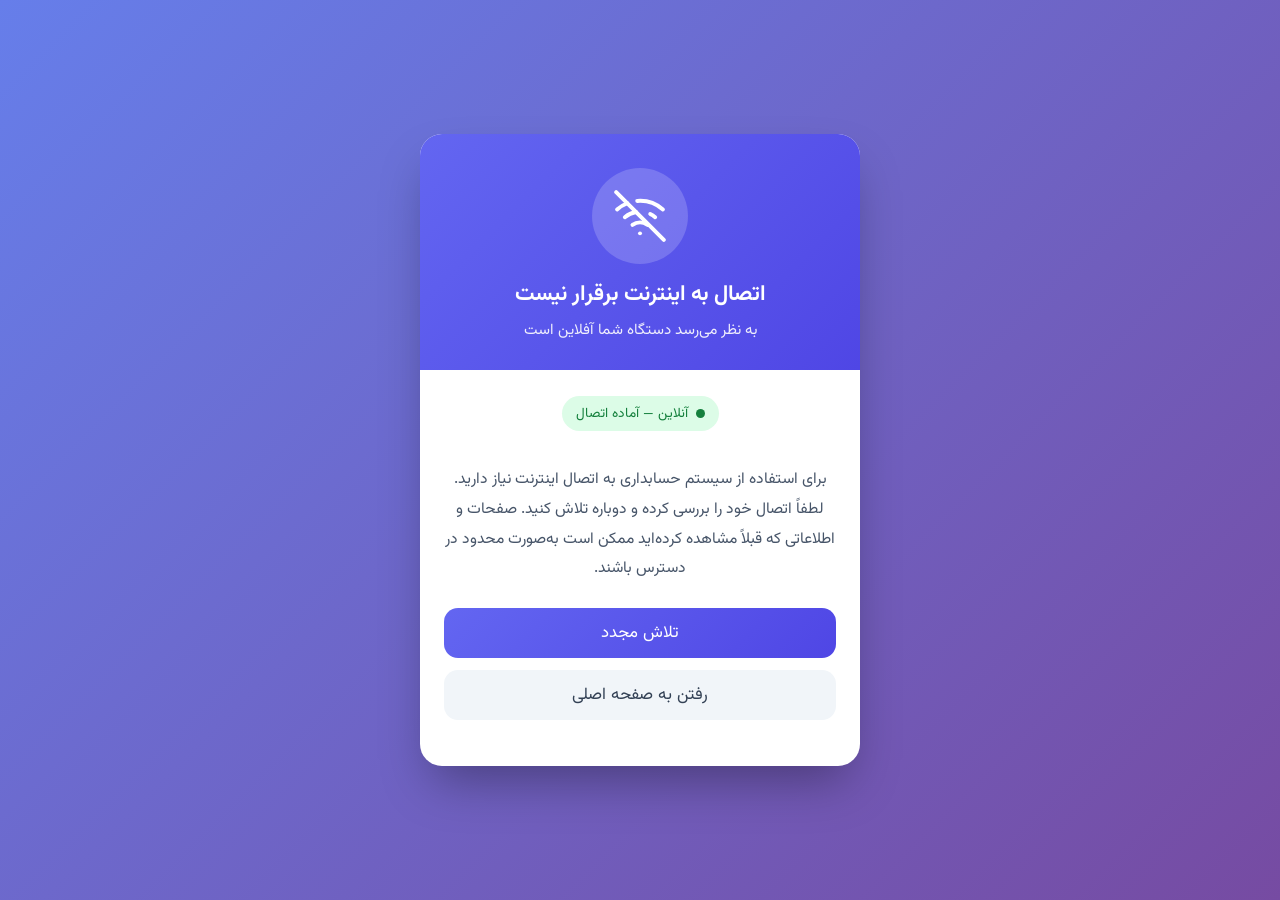
<file: offline.html>
<!DOCTYPE html>
<html lang="fa" dir="rtl">
<head>
  <meta charset="UTF-8">
  <meta name="viewport" content="width=device-width, initial-scale=1.0, viewport-fit=cover">
  <meta name="theme-color" content="#4f46e5">
  <title>عدم اتصال به اینترنت</title>
  <link rel="manifest" href="manifest.php">
  <link rel="icon" href="favicon.ico" sizes="any">
  <link rel="apple-touch-icon" href="assets/icons/apple-touch-icon.png">
  <link rel="stylesheet" href="assets/css/vazirmatn-font-face.css">
  <style>
    :root { --indigo: #6366f1; --indigo-dark: #4f46e5; }
    * { box-sizing: border-box; }
    body {
      margin: 0;
      font-family: 'Vazirmatn', 'Segoe UI', Tahoma, sans-serif;
      background: linear-gradient(135deg, #667eea 0%, #764ba2 100%);
      min-height: 100vh;
      min-height: 100dvh;
      display: flex;
      align-items: center;
      justify-content: center;
      padding: calc(20px + env(safe-area-inset-top)) 20px calc(20px + env(safe-area-inset-bottom));
      color: #1e293b;
    }
    .card {
      width: 100%;
      max-width: 440px;
      background: #fff;
      border-radius: 22px;
      box-shadow: 0 25px 50px -12px rgba(0,0,0,.35);
      overflow: hidden;
      text-align: center;
    }
    .card-head {
      background: linear-gradient(135deg, var(--indigo), var(--indigo-dark));
      color: #fff;
      padding: 34px 22px 28px;
    }
    .icon-wrap {
      width: 96px; height: 96px;
      margin: 0 auto 14px;
      border-radius: 50%;
      background: rgba(255,255,255,.18);
      display: flex; align-items: center; justify-content: center;
    }
    .icon-wrap svg { width: 52px; height: 52px; }
    .card-head h1 { font-size: 1.35rem; margin: 0 0 6px; }
    .card-head p { margin: 0; opacity: .9; font-size: .95rem; }
    .card-body { padding: 26px 24px 30px; }
    .card-body p { color: #475569; line-height: 1.9; font-size: .98rem; }
    .status {
      display: inline-flex; align-items: center; gap: 8px;
      font-size: .85rem; font-weight: 600;
      padding: 7px 14px; border-radius: 50px; margin-bottom: 18px;
    }
    .status.off { background: #fee2e2; color: #b91c1c; }
    .status.on  { background: #dcfce7; color: #15803d; }
    .dot { width: 9px; height: 9px; border-radius: 50%; background: currentColor; }
    .btn {
      -webkit-appearance: none; appearance: none; border: 0; cursor: pointer;
      width: 100%; min-height: 50px; font-size: 1.05rem; font-weight: 600;
      font-family: inherit;
      border-radius: 14px; padding: 12px 18px; margin-top: 8px;
      background: linear-gradient(135deg, var(--indigo), var(--indigo-dark));
      color: #fff; transition: transform .15s ease, box-shadow .15s ease;
      touch-action: manipulation;
    }
    .btn:active { transform: scale(.98); }
    .btn[disabled] { opacity: .6; cursor: progress; }
    .btn-secondary {
      background: #f1f5f9; color: #334155; margin-top: 12px;
    }
    .cached {
      margin-top: 22px; text-align: right;
      border-top: 1px solid #eef2f7; padding-top: 18px;
    }
    .cached h2 { font-size: .95rem; color: #334155; margin: 0 0 10px; }
    .cached ul { list-style: none; padding: 0; margin: 0; }
    .cached li {
      display: flex; justify-content: space-between; align-items: center;
      font-size: .86rem; color: #64748b; padding: 7px 0;
      border-bottom: 1px dashed #eef2f7;
    }
    .cached li:last-child { border-bottom: 0; }
    .badge { background: #eef2ff; color: #4338ca; border-radius: 50px; padding: 2px 10px; font-weight: 600; }
    .muted { color: #94a3b8; font-size: .8rem; margin-top: 14px; }
  </style>
</head>
<body>
  <main class="card">
    <div class="card-head">
      <div class="icon-wrap" aria-hidden="true">
        <svg viewBox="0 0 24 24" fill="none" stroke="#fff" stroke-width="1.8" stroke-linecap="round" stroke-linejoin="round">
          <path d="M1 1l22 22"/>
          <path d="M16.72 11.06A10.94 10.94 0 0119 12.55"/>
          <path d="M5 12.55a10.94 10.94 0 015.17-2.39"/>
          <path d="M10.71 5.05A16 16 0 0122.58 9"/>
          <path d="M1.42 9a15.91 15.91 0 014.7-2.88"/>
          <path d="M8.53 16.11a6 6 0 016.95 0"/>
          <line x1="12" y1="20" x2="12.01" y2="20"/>
        </svg>
      </div>
      <h1>اتصال به اینترنت برقرار نیست</h1>
      <p>به نظر می‌رسد دستگاه شما آفلاین است</p>
    </div>
    <div class="card-body">
      <span class="status off" id="conn-status"><span class="dot"></span> آفلاین</span>
      <p>
        برای استفاده از سیستم حسابداری به اتصال اینترنت نیاز دارید.
        لطفاً اتصال خود را بررسی کرده و دوباره تلاش کنید.
        صفحات و اطلاعاتی که قبلاً مشاهده کرده‌اید ممکن است به‌صورت محدود در دسترس باشند.
      </p>

      <button class="btn" id="retry-btn" type="button">تلاش مجدد</button>
      <button class="btn btn-secondary" id="home-btn" type="button">رفتن به صفحه اصلی</button>

      <div class="cached" id="cached-box" style="display:none">
        <h2>اطلاعات ذخیره‌شده در دستگاه</h2>
        <ul id="cached-list"></ul>
      </div>

      <p class="muted" id="last-sync"></p>
    </div>
  </main>

  <script>
    var statusEl = document.getElementById('conn-status');
    var retryBtn = document.getElementById('retry-btn');
    var homeBtn  = document.getElementById('home-btn');

    function setStatus() {
      if (navigator.onLine) {
        statusEl.className = 'status on';
        statusEl.innerHTML = '<span class="dot"></span> آنلاین — آماده اتصال';
      } else {
        statusEl.className = 'status off';
        statusEl.innerHTML = '<span class="dot"></span> آفلاین';
      }
    }

    function retry() {
      retryBtn.disabled = true;
      retryBtn.textContent = 'در حال بررسی اتصال…';
      var goHome = function () { window.location.replace('index.php?_=' + Date.now()); };
      var fail = function () {
        retryBtn.disabled = false;
        retryBtn.textContent = 'تلاش مجدد';
        setStatus();
        if (!navigator.onLine) {
          statusEl.innerHTML = '<span class="dot"></span> هنوز آفلاین هستید';
        }
      };
      // If online but SW is stuck serving offline responses, unregister + clear caches then reload.
      var resetSwThenReload = function () {
        var p = Promise.resolve();
        if ('serviceWorker' in navigator) {
          p = navigator.serviceWorker.getRegistrations().then(function (regs) {
            return Promise.all(regs.map(function (r) { return r.unregister(); }));
          });
        }
        return p.then(function () {
          if (!('caches' in window)) return;
          return caches.keys().then(function (keys) {
            return Promise.all(keys.map(function (k) { return caches.delete(k); }));
          });
        }).then(goHome).catch(goHome);
      };
      fetch('index.php?ping=' + Date.now(), { cache: 'no-store', credentials: 'same-origin' })
        .then(function (res) {
          if (res && res.ok) { goHome(); return; }
          if (navigator.onLine) return resetSwThenReload();
          fail();
        })
        .catch(function () {
          if (navigator.onLine) return resetSwThenReload();
          fail();
        });
    }

    retryBtn.addEventListener('click', retry);
    homeBtn.addEventListener('click', function () { window.location.href = 'index.php'; });
    window.addEventListener('online', function () { setStatus(); });
    window.addEventListener('offline', setStatus);
    setStatus();
    if (navigator.onLine) { /* came back while on page */ }

    // Show a summary of what is available offline from the Cache Storage.
    (function showCached() {
      if (!('caches' in window)) return;
      caches.keys().then(function (names) {
        var box = document.getElementById('cached-box');
        var list = document.getElementById('cached-list');
        Promise.all(names.map(function (n) {
          return caches.open(n).then(function (c) {
            return c.keys().then(function (reqs) { return { name: n, count: reqs.length }; });
          });
        })).then(function (rows) {
          rows = rows.filter(function (r) { return r.count > 0; });
          if (!rows.length) return;
          box.style.display = 'block';
          var labelMap = { static: 'فایل‌های برنامه (CSS/JS/تصاویر)', dynamic: 'صفحات بازدیدشده' };
          rows.forEach(function (r) {
            var li = document.createElement('li');
            var key = r.name.indexOf('static') > -1 ? 'static' : (r.name.indexOf('dynamic') > -1 ? 'dynamic' : r.name);
            var label = labelMap[key] || r.name;
            li.innerHTML = '<span>' + label + '</span><span class="badge">' + r.count + ' مورد</span>';
            list.appendChild(li);
          });
        });
      });
    })();

    // Last successful sync time (written by the app when online).
    try {
      var ls = localStorage.getItem('hesab_last_online');
      if (ls) {
        var d = new Date(parseInt(ls, 10));
        document.getElementById('last-sync').textContent =
          'آخرین اتصال موفق: ' + d.toLocaleString('fa-IR');
      }
    } catch (e) {}
  </script>
</body>
</html>
</file>
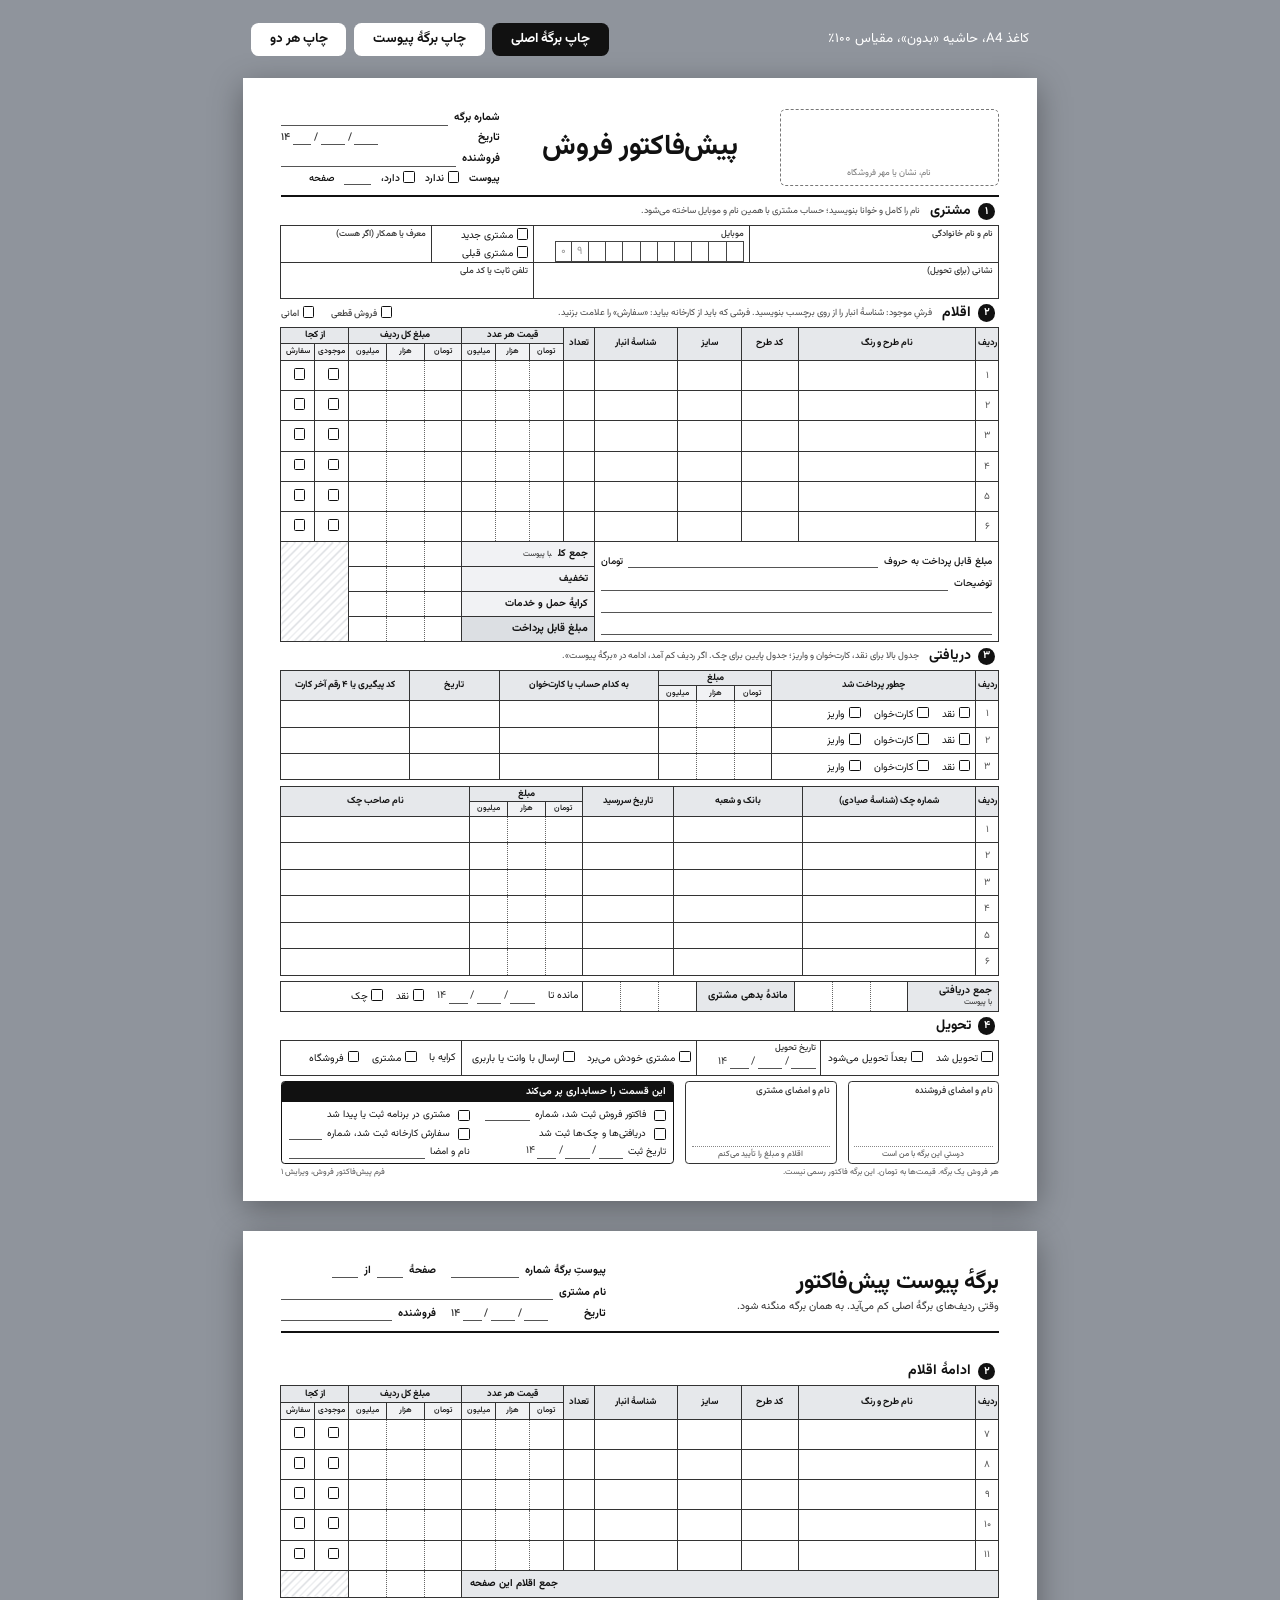
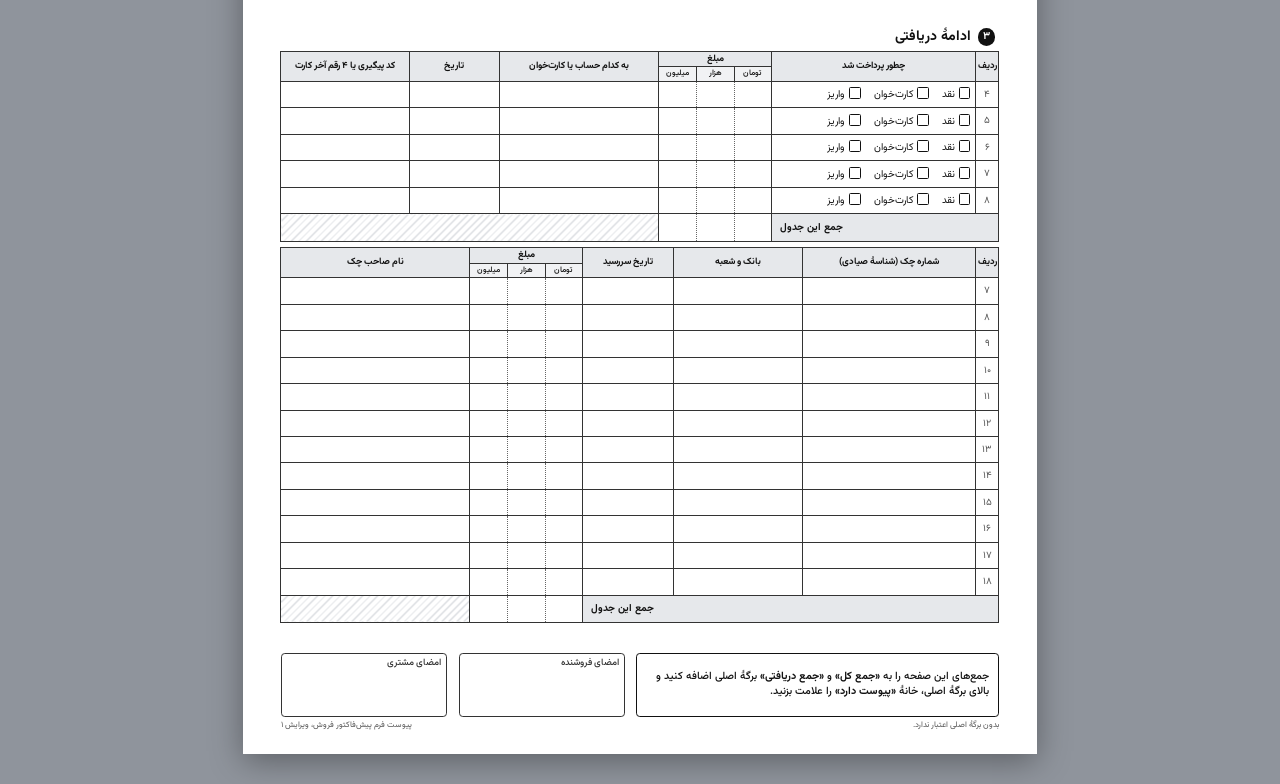
<file: assets/forms/pish-factor-forush.html>
<!DOCTYPE html>
<html lang="fa" dir="rtl">
<head>
<meta charset="UTF-8">
<meta name="viewport" content="width=device-width, initial-scale=1">
<title>پیش‌فاکتور فروش — فرم کاغذی</title>
<!--
  فرم کاغذی «پیش‌فاکتور فروش» (A4، یک صفحه، سیاه‌وسفید).
  مسئول فروش با خودکار پر می‌کند؛ حسابدار از روی آن در برنامه وارد می‌کند.
  ترتیب بخش‌ها همان ترتیب فرم «فاکتور فروش» برنامه است:
  مشتری ← اقلام ← تخفیف و جمع ← دریافتی‌ها (نقد/چک) ← تحویل.
  چاپ: Ctrl+P ← کاغذ A4 ← حاشیه «None/بدون» ← مقیاس ۱۰۰٪.
-->
<style>
@font-face { font-family: 'Vazirmatn'; font-weight: 400; font-style: normal; src: url([data-uri]) format('woff2'); }
@font-face { font-family: 'Vazirmatn'; font-weight: 500; font-style: normal; src: url([data-uri]) format('woff2'); }
@font-face { font-family: 'Vazirmatn'; font-weight: 700; font-style: normal; src: url([data-uri]) format('woff2'); }

@page { size: A4; margin: 0; }
* { box-sizing: border-box; }
html, body { margin: 0; padding: 0; }
body {
    font-family: 'Vazirmatn', Tahoma, sans-serif;
    font-size: 8pt; line-height: 1.35; color: #111; background: #8f949c;
    -webkit-print-color-adjust: exact; print-color-adjust: exact;
}
.page {
    width: 210mm; height: 297mm; margin: 8mm auto; padding: 8mm 10mm 6mm; background: #fff;
    display: flex; flex-direction: column; justify-content: space-between; overflow: hidden;
    box-shadow: 0 2mm 8mm rgba(0, 0, 0, .35);
}
.screen-only { width: 210mm; max-width: 100%; margin: 6mm auto -2mm; padding: 0 2mm; color: #fff; font-size: 10pt; display: flex; flex-wrap: wrap; gap: 2mm 3mm; justify-content: space-between; align-items: center; }
.screen-only div { display: flex; flex-wrap: wrap; gap: 2mm; }
.screen-only button { font: inherit; font-weight: 700; padding: 2mm 5mm; border: 0; border-radius: 2mm; background: #111; color: #fff; cursor: pointer; }
.screen-only button.alt { background: #fff; color: #111; }
@media print {
    body { background: #fff; }
    .page { margin: 0; box-shadow: none; height: 296.6mm; break-after: page; }
    .page:last-of-type { break-after: auto; }
    .screen-only { display: none; }
    body[data-print="main"] .page.cont, body[data-print="cont"] .page.main { display: none; }
    body[data-print="main"] .page.main { break-after: auto; }
}

/* ---------- header ---------- */
.head { display: grid; grid-template-columns: 58mm 1fr 58mm; align-items: stretch; gap: 4mm; padding-bottom: 2.5mm; border-bottom: .7mm solid #111; }
.shop { border: .25mm dashed #777; border-radius: 1.5mm; display: flex; align-items: flex-end; justify-content: center; padding: 1.2mm; color: #777; font-size: 6.6pt; }
.shop.filled { border: 0; padding: 0; align-items: center; justify-content: flex-start; gap: 2.5mm; color: #111; max-height: 21mm; overflow: hidden; }
.shop.filled img { max-height: 16mm; max-width: 18mm; object-fit: contain; flex: none; }
.shop.filled div { display: flex; flex-direction: column; gap: .4mm; min-width: 0; }
.shop.filled b { font-size: 11.5pt; font-weight: 700; line-height: 1.35; }
.shop.filled span { font-size: 7.4pt; color: #333; line-height: 1.35; direction: ltr; text-align: right; unicode-bidi: plaintext; }
.title { text-align: center; display: flex; flex-direction: column; justify-content: center; }
.title h1 { margin: 0; font-size: 21pt; font-weight: 700; letter-spacing: -.2pt; line-height: 1.25; }
.title p { margin: .6mm 0 0; font-size: 8pt; color: #333; }
.meta { display: flex; flex-direction: column; justify-content: space-between; gap: 1.2mm; }
.meta div { display: flex; align-items: flex-end; gap: 1.5mm; font-weight: 500; }
.meta .line { height: 4.5mm; }
.meta .att { align-items: center; gap: 2.6mm; font-size: 7.6pt; }
.meta .att .line { flex: 0 0 7mm; height: 3.6mm; }
.meta b { font-weight: 700; white-space: nowrap; }
.line { flex: 1; border-bottom: .25mm solid #555; height: 5.4mm; }

/* ---------- sections ---------- */
.sec-title { display: flex; align-items: center; gap: 1.8mm; margin-bottom: 1.1mm; }
.sec-title .n { width: 4.6mm; height: 4.6mm; border-radius: 50%; background: #111; color: #fff; font-weight: 700; font-size: 8pt; display: inline-flex; align-items: center; justify-content: center; line-height: 1; padding-top: .3mm; }
.sec-title h2 { margin: 0; font-size: 10.5pt; font-weight: 700; }
.sec-title span { font-size: 6.9pt; color: #444; margin-inline-start: 1mm; }
.sec-title .kind { margin-inline-start: auto; font-size: 7.6pt; color: #111; font-weight: 500; display: inline-flex; gap: 3.4mm; }
.sub-title { font-size: 7.6pt; font-weight: 700; margin: 1.3mm 0 .6mm; }

table { width: 190mm; border-collapse: collapse; table-layout: fixed; }
th, td { border: .22mm solid #333; padding: 0; vertical-align: top; }
table.box { border: .45mm solid #111; }
th { background: #e6e8eb; font-size: 7pt; font-weight: 700; text-align: center; vertical-align: middle; line-height: 1.15; padding: .5mm .4mm; }
th.g { font-size: 6pt; font-weight: 500; background: #f1f2f4; }
td .lb { display: block; padding: .7mm 1.3mm 0; font-size: 6.6pt; color: #333; font-weight: 500; line-height: 1.2; }
td.c { text-align: center; vertical-align: middle; }
td.no { text-align: center; vertical-align: middle; font-size: 7.4pt; color: #555; }
/* amount cells: میلیون | هزار | تومان */
td.a { border-inline: .22mm dotted #666; }
td.a.first { border-inline-start: .22mm solid #333; }
td.a.last { border-inline-end: .22mm solid #333; }

.cb { display: inline-block; width: 3.1mm; height: 3.1mm; border: .3mm solid #111; border-radius: .4mm; vertical-align: -0.55mm; margin-inline-end: 1mm; background: #fff; }
.opts { display: flex; flex-wrap: wrap; align-items: center; gap: .6mm 3.4mm; padding: .9mm 1.3mm 0; font-size: 7.6pt; }
td.mid .opts { padding-top: 0; }
td.mid { vertical-align: middle; }
.date { direction: ltr; unicode-bidi: isolate; display: inline-flex; align-items: flex-end; gap: .7mm; font-size: 8pt; color: #333; }
.date i { display: inline-block; width: 6.4mm; border-bottom: .25mm solid #555; height: 4mm; }
.date i.y { width: 5mm; }
.comb { direction: ltr; display: inline-flex; margin: .5mm 1.3mm 0; }
.comb i { width: 4.55mm; height: 5.6mm; border: .22mm solid #444; border-inline-start: 0; display: inline-flex; align-items: center; justify-content: center; font-style: normal; font-size: 8.5pt; color: #999; }
.comb i:first-child { border-inline-start: .22mm solid #444; }

/* row heights */
.cust tr { height: 9.4mm; }
.items thead tr { height: 4.4mm; }
.items tbody tr { height: 8mm; }
.items tfoot tr { height: 6.6mm; }
.items tfoot td.tl { vertical-align: middle; font-weight: 700; font-size: 7.6pt; padding: 0 1.5mm; background: #f1f2f4; }
.items tfoot td.tl small { font-size: 5.8pt; font-weight: 500; color: #444; margin-inline-start: 1.5mm; }
.items tfoot tr.pay td { border-top: .45mm solid #111; }
.items tfoot tr.pay td.tl { background: #dcdfe3; font-size: 8pt; }
.items tfoot td.free { padding: 1mm 1.6mm 1.2mm; }
.items tfoot td.blank { background: repeating-linear-gradient(135deg, #fff 0 1.1mm, #d9dce0 1.1mm 1.4mm); }
.free .row { display: flex; align-items: flex-end; gap: 1.5mm; font-size: 7.4pt; font-weight: 500; height: 5.9mm; }
.free .row .line { height: 4.5mm; }
.pays thead tr { height: 3.9mm; }
.pays tbody tr { height: 7mm; }
.sum tr { height: 8mm; }
.sum td.tl { vertical-align: middle; font-weight: 700; font-size: 7.6pt; padding: 0 1.5mm; background: #e6e8eb; line-height: 1.2; }
.sum td.tl small { display: block; font-size: 5.8pt; font-weight: 500; color: #444; }
.deliv tr { height: 9.4mm; }

/* signatures + accounting */
.foot { display: grid; grid-template-columns: 40mm 40mm 1fr; gap: 3mm; height: 22mm; }
.sign { border: .22mm solid #333; border-radius: 1mm; padding: .9mm 1.4mm; font-size: 7pt; font-weight: 500; color: #333; display: flex; flex-direction: column; justify-content: space-between; }
.sign small { font-size: 6pt; color: #666; text-align: center; border-top: .2mm dotted #888; padding-top: .5mm; }
.acc { border: .45mm solid #111; border-radius: 1mm; display: flex; flex-direction: column; overflow: hidden; }
.acc h3 { margin: 0; padding: .8mm 2mm; background: #111; color: #fff; font-size: 7.6pt; font-weight: 700; }
.acc .body { flex: 1; display: grid; grid-template-columns: 1fr 1fr; gap: .4mm 4mm; padding: 1.3mm 2mm 1.2mm; font-size: 7.3pt; align-content: space-between; }
.acc .body > div { display: flex; align-items: flex-end; gap: 1.2mm; white-space: nowrap; }
.acc .body .line { height: 3.9mm; }
/* continuation sheet */
.head.cont { grid-template-columns: 1fr 86mm; }
.head.cont .title { text-align: start; }
.head.cont .title h1 { font-size: 17pt; }
.head.cont .meta { display: grid; grid-template-columns: 1fr 1fr; gap: 1.2mm 4mm; }
.head.cont .meta .wide { grid-column: 1 / -1; }
.head.cont .meta .pg .line { flex: 0 0 7mm; }
table.more tfoot tr { height: 7.3mm; }
table.more tfoot td.tl { vertical-align: middle; text-align: left; font-weight: 700; font-size: 7.6pt; padding: 0 2mm; background: #e6e8eb; border-top: .45mm solid #111; }
table.more tfoot td.a { border-top: .45mm solid #111; }
table.more tfoot td.blank { border-top: .45mm solid #111; background: repeating-linear-gradient(135deg, #fff 0 1.1mm, #d9dce0 1.1mm 1.4mm); }
.carry { border: .45mm solid #111; border-radius: 1mm; padding: 1.6mm 2.4mm; font-size: 8pt; font-weight: 500; display: flex; align-items: center; gap: 2mm; }
.carry b { font-weight: 700; }
.foot.cont { grid-template-columns: 1fr 44mm 44mm; height: 17mm; }
.note { display: flex; justify-content: space-between; font-size: 6.2pt; color: #555; padding-top: .8mm; }
</style>
</head>
<body>
<div class="screen-only">
    <span>کاغذ A4، حاشیه «بدون»، مقیاس ۱۰۰٪</span>
    <div>
        <button type="button" data-print="main">چاپ برگهٔ اصلی</button>
        <button type="button" class="alt" data-print="cont">چاپ برگهٔ پیوست</button>
        <button type="button" class="alt" data-print="both">چاپ هر دو</button>
    </div>
</div>
<div class="page main">

    <header class="head">
        <div class="shop">نام، نشان یا مهر فروشگاه</div>
        <div class="title">
            <h1>پیش‌فاکتور فروش</h1>
        </div>
        <div class="meta">
            <div><b>شماره برگه</b><span class="line"></span></div>
            <div><b>تاریخ</b><span class="date" style="flex:1"><span>۱۴</span><i class="y"></i><span>/</span><i></i><span>/</span><i></i></span></div>
            <div><b>فروشنده</b><span class="line"></span></div>
            <div class="att"><b>پیوست</b><span><i class="cb"></i>ندارد</span><span><i class="cb"></i>دارد،</span><span class="line"></span><span>صفحه</span></div>
        </div>
    </header>

    <section>
        <div class="sec-title"><span class="n">۱</span><h2>مشتری</h2><span>نام را کامل و خوانا بنویسید؛ حساب مشتری با همین نام و موبایل ساخته می‌شود.</span></div>
        <table class="box cust">
            <colgroup><col style="width:66mm"><col style="width:57mm"><col style="width:27mm"><col style="width:40mm"></colgroup>
            <tr>
                <td><span class="lb">نام و نام خانوادگی</span></td>
                <td><span class="lb">موبایل</span><span class="comb"><i>۰</i><i>۹</i><i></i><i></i><i></i><i></i><i></i><i></i><i></i><i></i><i></i></span></td>
                <td class="mid"><div class="opts" style="flex-direction:column;align-items:flex-start;gap:1mm"><span><i class="cb"></i>مشتری جدید</span><span><i class="cb"></i>مشتری قبلی</span></div></td>
                <td><span class="lb">معرف یا همکار (اگر هست)</span></td>
            </tr>
            <tr>
                <td colspan="2"><span class="lb">نشانی (برای تحویل)</span></td>
                <td colspan="2"><span class="lb">تلفن ثابت یا کد ملی</span></td>
            </tr>
        </table>
    </section>

    <section>
        <div class="sec-title"><span class="n">۲</span><h2>اقلام</h2><span>فرشِ موجود: شناسهٔ انبار را از روی برچسب بنویسید. فرشی که باید از کارخانه بیاید: «سفارش» را علامت بزنید.</span><span class="kind"><span><i class="cb"></i>فروش قطعی</span><span><i class="cb"></i>امانی</span></span></div>
        <table class="box items">
            <colgroup>
                <col style="width:6mm"><col style="width:47mm"><col style="width:15mm"><col style="width:17mm"><col style="width:22mm"><col style="width:8mm">
                <col style="width:9mm"><col style="width:9mm"><col style="width:9mm">
                <col style="width:10mm"><col style="width:10mm"><col style="width:10mm">
                <col style="width:9mm"><col style="width:9mm">
            </colgroup>
            <thead>
                <tr>
                    <th rowspan="2">ردیف</th><th rowspan="2">نام طرح و رنگ</th><th rowspan="2">کد طرح</th><th rowspan="2">سایز</th><th rowspan="2">شناسهٔ انبار</th><th rowspan="2">تعداد</th>
                    <th colspan="3">قیمت هر عدد</th><th colspan="3">مبلغ کل ردیف</th><th colspan="2">از کجا</th>
                </tr>
                <tr>
                    <th class="g">تومان</th><th class="g">هزار</th><th class="g">میلیون</th>
                    <th class="g">تومان</th><th class="g">هزار</th><th class="g">میلیون</th>
                    <th class="g">موجودی</th><th class="g">سفارش</th>
                </tr>
            </thead>
            <tbody>
                <tr><td class="no">۱</td><td></td><td></td><td></td><td></td><td></td><td class="a first"></td><td class="a"></td><td class="a last"></td><td class="a first"></td><td class="a"></td><td class="a last"></td><td class="c"><i class="cb"></i></td><td class="c"><i class="cb"></i></td></tr>
<tr><td class="no">۲</td><td></td><td></td><td></td><td></td><td></td><td class="a first"></td><td class="a"></td><td class="a last"></td><td class="a first"></td><td class="a"></td><td class="a last"></td><td class="c"><i class="cb"></i></td><td class="c"><i class="cb"></i></td></tr>
<tr><td class="no">۳</td><td></td><td></td><td></td><td></td><td></td><td class="a first"></td><td class="a"></td><td class="a last"></td><td class="a first"></td><td class="a"></td><td class="a last"></td><td class="c"><i class="cb"></i></td><td class="c"><i class="cb"></i></td></tr>
<tr><td class="no">۴</td><td></td><td></td><td></td><td></td><td></td><td class="a first"></td><td class="a"></td><td class="a last"></td><td class="a first"></td><td class="a"></td><td class="a last"></td><td class="c"><i class="cb"></i></td><td class="c"><i class="cb"></i></td></tr>
<tr><td class="no">۵</td><td></td><td></td><td></td><td></td><td></td><td class="a first"></td><td class="a"></td><td class="a last"></td><td class="a first"></td><td class="a"></td><td class="a last"></td><td class="c"><i class="cb"></i></td><td class="c"><i class="cb"></i></td></tr>
<tr><td class="no">۶</td><td></td><td></td><td></td><td></td><td></td><td class="a first"></td><td class="a"></td><td class="a last"></td><td class="a first"></td><td class="a"></td><td class="a last"></td><td class="c"><i class="cb"></i></td><td class="c"><i class="cb"></i></td></tr>
            </tbody>
            <tfoot>
                <tr>
                    <td class="free" colspan="5" rowspan="4">
                        <div class="row"><span>مبلغ قابل پرداخت به حروف</span><span class="line"></span><span>تومان</span></div>
                        <div class="row"><span>توضیحات</span><span class="line"></span></div>
                        <div class="row"><span class="line"></span></div>
                        <div class="row"><span class="line"></span></div>
                    </td>
                    <td class="tl" colspan="4">جمع کل<small>با پیوست</small></td>
                    <td class="a first"></td><td class="a"></td><td class="a last"></td>
                    <td class="blank" colspan="2" rowspan="4"></td>
                </tr>
                <tr><td class="tl" colspan="4">تخفیف</td><td class="a first"></td><td class="a"></td><td class="a last"></td></tr>
                <tr><td class="tl" colspan="4">کرایهٔ حمل و خدمات</td><td class="a first"></td><td class="a"></td><td class="a last"></td></tr>
                <tr class="pay"><td class="tl" colspan="4">مبلغ قابل پرداخت</td><td class="a first"></td><td class="a"></td><td class="a last"></td></tr>
            </tfoot>
        </table>
    </section>

    <section>
        <div class="sec-title"><span class="n">۳</span><h2>دریافتی</h2><span>جدول بالا برای نقد، کارت‌خوان و واریز؛ جدول پایین برای چک. اگر ردیف کم آمد، ادامه در «برگهٔ پیوست».</span></div>
        <table class="box pays">
            <colgroup><col style="width:6mm"><col style="width:54mm"><col style="width:10mm"><col style="width:10mm"><col style="width:10mm"><col style="width:42mm"><col style="width:24mm"><col style="width:34mm"></colgroup>
            <thead>
                <tr><th rowspan="2">ردیف</th><th rowspan="2">چطور پرداخت شد</th><th colspan="3">مبلغ</th><th rowspan="2">به کدام حساب یا کارت‌خوان</th><th rowspan="2">تاریخ</th><th rowspan="2">کد پیگیری یا ۴ رقم آخر کارت</th></tr>
                <tr><th class="g">تومان</th><th class="g">هزار</th><th class="g">میلیون</th></tr>
            </thead>
            <tbody>
                <tr><td class="no">۱</td><td class="mid"><div class="opts"><span><i class="cb"></i>نقد</span><span><i class="cb"></i>کارت‌خوان</span><span><i class="cb"></i>واریز</span></div></td><td class="a first"></td><td class="a"></td><td class="a last"></td><td></td><td></td><td></td></tr>
<tr><td class="no">۲</td><td class="mid"><div class="opts"><span><i class="cb"></i>نقد</span><span><i class="cb"></i>کارت‌خوان</span><span><i class="cb"></i>واریز</span></div></td><td class="a first"></td><td class="a"></td><td class="a last"></td><td></td><td></td><td></td></tr>
<tr><td class="no">۳</td><td class="mid"><div class="opts"><span><i class="cb"></i>نقد</span><span><i class="cb"></i>کارت‌خوان</span><span><i class="cb"></i>واریز</span></div></td><td class="a first"></td><td class="a"></td><td class="a last"></td><td></td><td></td><td></td></tr>
            </tbody>
        </table>
        <table class="box pays" style="margin-top:1.4mm">
            <colgroup><col style="width:6mm"><col style="width:46mm"><col style="width:34mm"><col style="width:24mm"><col style="width:10mm"><col style="width:10mm"><col style="width:10mm"><col style="width:50mm"></colgroup>
            <thead>
                <tr><th rowspan="2">ردیف</th><th rowspan="2">شماره چک (شناسهٔ صیادی)</th><th rowspan="2">بانک و شعبه</th><th rowspan="2">تاریخ سررسید</th><th colspan="3">مبلغ</th><th rowspan="2">نام صاحب چک</th></tr>
                <tr><th class="g">تومان</th><th class="g">هزار</th><th class="g">میلیون</th></tr>
            </thead>
            <tbody>
                <tr><td class="no">۱</td><td></td><td></td><td></td><td class="a first"></td><td class="a"></td><td class="a last"></td><td></td></tr>
<tr><td class="no">۲</td><td></td><td></td><td></td><td class="a first"></td><td class="a"></td><td class="a last"></td><td></td></tr>
<tr><td class="no">۳</td><td></td><td></td><td></td><td class="a first"></td><td class="a"></td><td class="a last"></td><td></td></tr>
<tr><td class="no">۴</td><td></td><td></td><td></td><td class="a first"></td><td class="a"></td><td class="a last"></td><td></td></tr>
<tr><td class="no">۵</td><td></td><td></td><td></td><td class="a first"></td><td class="a"></td><td class="a last"></td><td></td></tr>
<tr><td class="no">۶</td><td></td><td></td><td></td><td class="a first"></td><td class="a"></td><td class="a last"></td><td></td></tr>
            </tbody>
        </table>
        <table class="box sum" style="margin-top:1.3mm">
            <colgroup><col style="width:24mm"><col style="width:10mm"><col style="width:10mm"><col style="width:10mm"><col style="width:26mm"><col style="width:10mm"><col style="width:10mm"><col style="width:10mm"><col style="width:80mm"></colgroup>
            <tr>
                <td class="tl">جمع دریافتی<small>با پیوست</small></td><td class="a first"></td><td class="a"></td><td class="a last"></td>
                <td class="tl">ماندهٔ بدهی مشتری</td><td class="a first"></td><td class="a"></td><td class="a last"></td>
                <td class="mid"><div class="opts"><span>مانده تا</span><span class="date"><span>۱۴</span><i class="y"></i><span>/</span><i></i><span>/</span><i></i></span><span><i class="cb"></i>نقد</span><span><i class="cb"></i>چک</span></div></td>
            </tr>
        </table>
    </section>

    <section>
        <div class="sec-title"><span class="n">۴</span><h2>تحویل</h2></div>
        <table class="box deliv">
            <colgroup><col style="width:47mm"><col style="width:33mm"><col style="width:62mm"><col style="width:48mm"></colgroup>
            <tr>
                <td class="mid"><div class="opts"><span><i class="cb"></i>تحویل شد</span><span><i class="cb"></i>بعداً تحویل می‌شود</span></div></td>
                <td><span class="lb">تاریخ تحویل</span><span class="date" style="margin:0 1.3mm"><span>۱۴</span><i class="y"></i><span>/</span><i></i><span>/</span><i></i></span></td>
                <td class="mid"><div class="opts"><span><i class="cb"></i>مشتری خودش می‌برد</span><span><i class="cb"></i>ارسال با وانت یا باربری</span></div></td>
                <td class="mid"><div class="opts"><span>کرایه با</span><span><i class="cb"></i>مشتری</span><span><i class="cb"></i>فروشگاه</span></div></td>
            </tr>
        </table>
    </section>

    <div>
        <div class="foot">
            <div class="sign"><span>نام و امضای فروشنده</span><small>درستیِ این برگه با من است</small></div>
            <div class="sign"><span>نام و امضای مشتری</span><small>اقلام و مبلغ را تأیید می‌کنم</small></div>
            <div class="acc">
                <h3>این قسمت را حسابداری پر می‌کند</h3>
                <div class="body">
                    <div><i class="cb"></i>فاکتور فروش ثبت شد، شماره<span class="line"></span></div>
                    <div><i class="cb"></i>مشتری در برنامه ثبت یا پیدا شد</div>
                    <div><i class="cb"></i>دریافتی‌ها و چک‌ها ثبت شد</div>
                    <div><i class="cb"></i>سفارش کارخانه ثبت شد، شماره<span class="line"></span></div>
                    <div>تاریخ ثبت<span class="date"><span>۱۴</span><i class="y"></i><span>/</span><i></i><span>/</span><i></i></span></div>
                    <div>نام و امضا<span class="line"></span></div>
                </div>
            </div>
        </div>
        <div class="note"><span>هر فروش یک برگه. قیمت‌ها به تومان. این برگه فاکتور رسمی نیست.</span><span>فرم پیش‌فاکتور فروش، ویرایش ۱</span></div>
    </div>
</div>
<div class="page cont">
    <header class="head cont">
        <div class="title">
            <h1>برگهٔ پیوست پیش‌فاکتور</h1>
            <p>وقتی ردیف‌های برگهٔ اصلی کم می‌آید. به همان برگه منگنه شود.</p>
        </div>
        <div class="meta">
            <div><b>پیوستِ برگهٔ شماره</b><span class="line"></span></div>
            <div class="pg"><b>صفحهٔ</b><span class="line"></span><b>از</b><span class="line"></span></div>
            <div class="wide"><b>نام مشتری</b><span class="line"></span></div>
            <div><b>تاریخ</b><span class="date" style="flex:1"><span>۱۴</span><i class="y"></i><span>/</span><i></i><span>/</span><i></i></span></div>
            <div><b>فروشنده</b><span class="line"></span></div>
        </div>
    </header>

    <section>
        <div class="sec-title"><span class="n">۲</span><h2>ادامهٔ اقلام</h2></div>
        <table class="box items more">
            <colgroup>
                <col style="width:6mm"><col style="width:47mm"><col style="width:15mm"><col style="width:17mm"><col style="width:22mm"><col style="width:8mm">
                <col style="width:9mm"><col style="width:9mm"><col style="width:9mm">
                <col style="width:10mm"><col style="width:10mm"><col style="width:10mm">
                <col style="width:9mm"><col style="width:9mm">
            </colgroup>
            <thead>
                <tr>
                    <th rowspan="2">ردیف</th><th rowspan="2">نام طرح و رنگ</th><th rowspan="2">کد طرح</th><th rowspan="2">سایز</th><th rowspan="2">شناسهٔ انبار</th><th rowspan="2">تعداد</th>
                    <th colspan="3">قیمت هر عدد</th><th colspan="3">مبلغ کل ردیف</th><th colspan="2">از کجا</th>
                </tr>
                <tr>
                    <th class="g">تومان</th><th class="g">هزار</th><th class="g">میلیون</th>
                    <th class="g">تومان</th><th class="g">هزار</th><th class="g">میلیون</th>
                    <th class="g">موجودی</th><th class="g">سفارش</th>
                </tr>
            </thead>
            <tbody>
                <tr><td class="no">۷</td><td></td><td></td><td></td><td></td><td></td><td class="a first"></td><td class="a"></td><td class="a last"></td><td class="a first"></td><td class="a"></td><td class="a last"></td><td class="c"><i class="cb"></i></td><td class="c"><i class="cb"></i></td></tr>
<tr><td class="no">۸</td><td></td><td></td><td></td><td></td><td></td><td class="a first"></td><td class="a"></td><td class="a last"></td><td class="a first"></td><td class="a"></td><td class="a last"></td><td class="c"><i class="cb"></i></td><td class="c"><i class="cb"></i></td></tr>
<tr><td class="no">۹</td><td></td><td></td><td></td><td></td><td></td><td class="a first"></td><td class="a"></td><td class="a last"></td><td class="a first"></td><td class="a"></td><td class="a last"></td><td class="c"><i class="cb"></i></td><td class="c"><i class="cb"></i></td></tr>
<tr><td class="no">۱۰</td><td></td><td></td><td></td><td></td><td></td><td class="a first"></td><td class="a"></td><td class="a last"></td><td class="a first"></td><td class="a"></td><td class="a last"></td><td class="c"><i class="cb"></i></td><td class="c"><i class="cb"></i></td></tr>
<tr><td class="no">۱۱</td><td></td><td></td><td></td><td></td><td></td><td class="a first"></td><td class="a"></td><td class="a last"></td><td class="a first"></td><td class="a"></td><td class="a last"></td><td class="c"><i class="cb"></i></td><td class="c"><i class="cb"></i></td></tr>
            </tbody>
            <tfoot>
                <tr><td class="tl" colspan="9">جمع اقلام این صفحه</td><td class="a first"></td><td class="a"></td><td class="a last"></td><td class="blank" colspan="2"></td></tr>
            </tfoot>
        </table>
    </section>

    <section>
        <div class="sec-title"><span class="n">۳</span><h2>ادامهٔ دریافتی</h2></div>
        <table class="box pays more">
            <colgroup><col style="width:6mm"><col style="width:54mm"><col style="width:10mm"><col style="width:10mm"><col style="width:10mm"><col style="width:42mm"><col style="width:24mm"><col style="width:34mm"></colgroup>
            <thead>
                <tr><th rowspan="2">ردیف</th><th rowspan="2">چطور پرداخت شد</th><th colspan="3">مبلغ</th><th rowspan="2">به کدام حساب یا کارت‌خوان</th><th rowspan="2">تاریخ</th><th rowspan="2">کد پیگیری یا ۴ رقم آخر کارت</th></tr>
                <tr><th class="g">تومان</th><th class="g">هزار</th><th class="g">میلیون</th></tr>
            </thead>
            <tbody>
                <tr><td class="no">۴</td><td class="mid"><div class="opts"><span><i class="cb"></i>نقد</span><span><i class="cb"></i>کارت‌خوان</span><span><i class="cb"></i>واریز</span></div></td><td class="a first"></td><td class="a"></td><td class="a last"></td><td></td><td></td><td></td></tr>
<tr><td class="no">۵</td><td class="mid"><div class="opts"><span><i class="cb"></i>نقد</span><span><i class="cb"></i>کارت‌خوان</span><span><i class="cb"></i>واریز</span></div></td><td class="a first"></td><td class="a"></td><td class="a last"></td><td></td><td></td><td></td></tr>
<tr><td class="no">۶</td><td class="mid"><div class="opts"><span><i class="cb"></i>نقد</span><span><i class="cb"></i>کارت‌خوان</span><span><i class="cb"></i>واریز</span></div></td><td class="a first"></td><td class="a"></td><td class="a last"></td><td></td><td></td><td></td></tr>
<tr><td class="no">۷</td><td class="mid"><div class="opts"><span><i class="cb"></i>نقد</span><span><i class="cb"></i>کارت‌خوان</span><span><i class="cb"></i>واریز</span></div></td><td class="a first"></td><td class="a"></td><td class="a last"></td><td></td><td></td><td></td></tr>
<tr><td class="no">۸</td><td class="mid"><div class="opts"><span><i class="cb"></i>نقد</span><span><i class="cb"></i>کارت‌خوان</span><span><i class="cb"></i>واریز</span></div></td><td class="a first"></td><td class="a"></td><td class="a last"></td><td></td><td></td><td></td></tr>
            </tbody>
            <tfoot>
                <tr><td class="tl" colspan="2">جمع این جدول</td><td class="a first"></td><td class="a"></td><td class="a last"></td><td class="blank" colspan="3"></td></tr>
            </tfoot>
        </table>
        <table class="box pays more" style="margin-top:1.4mm">
            <colgroup><col style="width:6mm"><col style="width:46mm"><col style="width:34mm"><col style="width:24mm"><col style="width:10mm"><col style="width:10mm"><col style="width:10mm"><col style="width:50mm"></colgroup>
            <thead>
                <tr><th rowspan="2">ردیف</th><th rowspan="2">شماره چک (شناسهٔ صیادی)</th><th rowspan="2">بانک و شعبه</th><th rowspan="2">تاریخ سررسید</th><th colspan="3">مبلغ</th><th rowspan="2">نام صاحب چک</th></tr>
                <tr><th class="g">تومان</th><th class="g">هزار</th><th class="g">میلیون</th></tr>
            </thead>
            <tbody>
                <tr><td class="no">۷</td><td></td><td></td><td></td><td class="a first"></td><td class="a"></td><td class="a last"></td><td></td></tr>
<tr><td class="no">۸</td><td></td><td></td><td></td><td class="a first"></td><td class="a"></td><td class="a last"></td><td></td></tr>
<tr><td class="no">۹</td><td></td><td></td><td></td><td class="a first"></td><td class="a"></td><td class="a last"></td><td></td></tr>
<tr><td class="no">۱۰</td><td></td><td></td><td></td><td class="a first"></td><td class="a"></td><td class="a last"></td><td></td></tr>
<tr><td class="no">۱۱</td><td></td><td></td><td></td><td class="a first"></td><td class="a"></td><td class="a last"></td><td></td></tr>
<tr><td class="no">۱۲</td><td></td><td></td><td></td><td class="a first"></td><td class="a"></td><td class="a last"></td><td></td></tr>
<tr><td class="no">۱۳</td><td></td><td></td><td></td><td class="a first"></td><td class="a"></td><td class="a last"></td><td></td></tr>
<tr><td class="no">۱۴</td><td></td><td></td><td></td><td class="a first"></td><td class="a"></td><td class="a last"></td><td></td></tr>
<tr><td class="no">۱۵</td><td></td><td></td><td></td><td class="a first"></td><td class="a"></td><td class="a last"></td><td></td></tr>
<tr><td class="no">۱۶</td><td></td><td></td><td></td><td class="a first"></td><td class="a"></td><td class="a last"></td><td></td></tr>
<tr><td class="no">۱۷</td><td></td><td></td><td></td><td class="a first"></td><td class="a"></td><td class="a last"></td><td></td></tr>
<tr><td class="no">۱۸</td><td></td><td></td><td></td><td class="a first"></td><td class="a"></td><td class="a last"></td><td></td></tr>
            </tbody>
            <tfoot>
                <tr><td class="tl" colspan="4">جمع این جدول</td><td class="a first"></td><td class="a"></td><td class="a last"></td><td class="blank"></td></tr>
            </tfoot>
        </table>
    </section>

    <div>
        <div class="foot cont">
            <div class="carry"><span>جمع‌های این صفحه را به <b>«جمع کل»</b> و <b>«جمع دریافتی»</b> برگهٔ اصلی اضافه کنید و بالای برگهٔ اصلی، خانهٔ <b>«پیوست دارد»</b> را علامت بزنید.</span></div>
            <div class="sign"><span>امضای فروشنده</span></div>
            <div class="sign"><span>امضای مشتری</span></div>
        </div>
        <div class="note"><span>بدون برگهٔ اصلی اعتبار ندارد.</span><span>پیوست فرم پیش‌فاکتور فروش، ویرایش ۱</span></div>
    </div>
</div>
<script>
// Print one sheet or both.
document.querySelectorAll('.screen-only button').forEach(function (btn) {
    btn.addEventListener('click', function () {
        document.body.setAttribute('data-print', btn.getAttribute('data-print'));
        window.print();
    });
});
window.addEventListener('afterprint', function () { document.body.removeAttribute('data-print'); });

// Opened from the accounting app: the app leaves the business's name, logo and
// phone (the same «تنظیمات چاپ» the invoices use) under this key right before it
// opens the form (js/config.js STORAGE_KEYS.PAPER_FORM_SHOP uses the same literal).
(function () {
    try {
        var s = JSON.parse(localStorage.getItem('hesabdari_paper_form_shop') || 'null');
        if (!s || !s.name) return;
        var box = document.querySelector('.page.main .shop');
        box.textContent = '';
        box.className = 'shop filled';
        if (s.logo) {
            var img = document.createElement('img');
            img.alt = '';
            img.onerror = function () { img.remove(); };
            img.src = s.logo;
            box.appendChild(img);
        }
        var text = document.createElement('div');
        var name = document.createElement('b');
        name.textContent = s.name;
        text.appendChild(name);
        [s.phone].forEach(function (line) {  // the address is too long for this corner
            if (!line) return;
            var el = document.createElement('span');
            el.textContent = line;
            text.appendChild(el);
        });
        box.appendChild(text);
    } catch (e) { /* opened on its own: the stamp box stays */ }
})();
</script>
</body>
</html>
</file>
<file: assets/css/vazirmatn-font-face.css>
/*
 Vazirmatn (Variable)
 Developer: Saber Rastikerdar (rastikerdar@gmail.com)
 Version: 33.003
 ------------------------------------------------------------------------------------------------*/

@font-face {
    font-family: Vazirmatn;
    src: url('../fonts/Vazirmatn-Regular.woff2') format('woff2-variations');
    font-weight: 100 900;
    font-style: normal;
    font-display: swap;
}

/*
 Vazirmatn (Non-variable)
 ------------------------------------------------------------------------------------------------*/

@font-face {
    font-family: Vazirmatn;
    src: url('../fonts/Vazirmatn-Regular.woff2') format('woff2');
    font-weight: normal;
    font-style: normal;
    font-display: swap;
}

@font-face {
    font-family: Vazirmatn;
    src: url('../fonts/Vazirmatn-Medium.woff2') format('woff2');
    font-weight: 500;
    font-style: normal;
    font-display: swap;
}

@font-face {
    font-family: Vazirmatn;
    src: url('../fonts/Vazirmatn-Bold.woff2') format('woff2');
    font-weight: bold;
    font-style: normal;
    font-display: swap;
}
</file>
